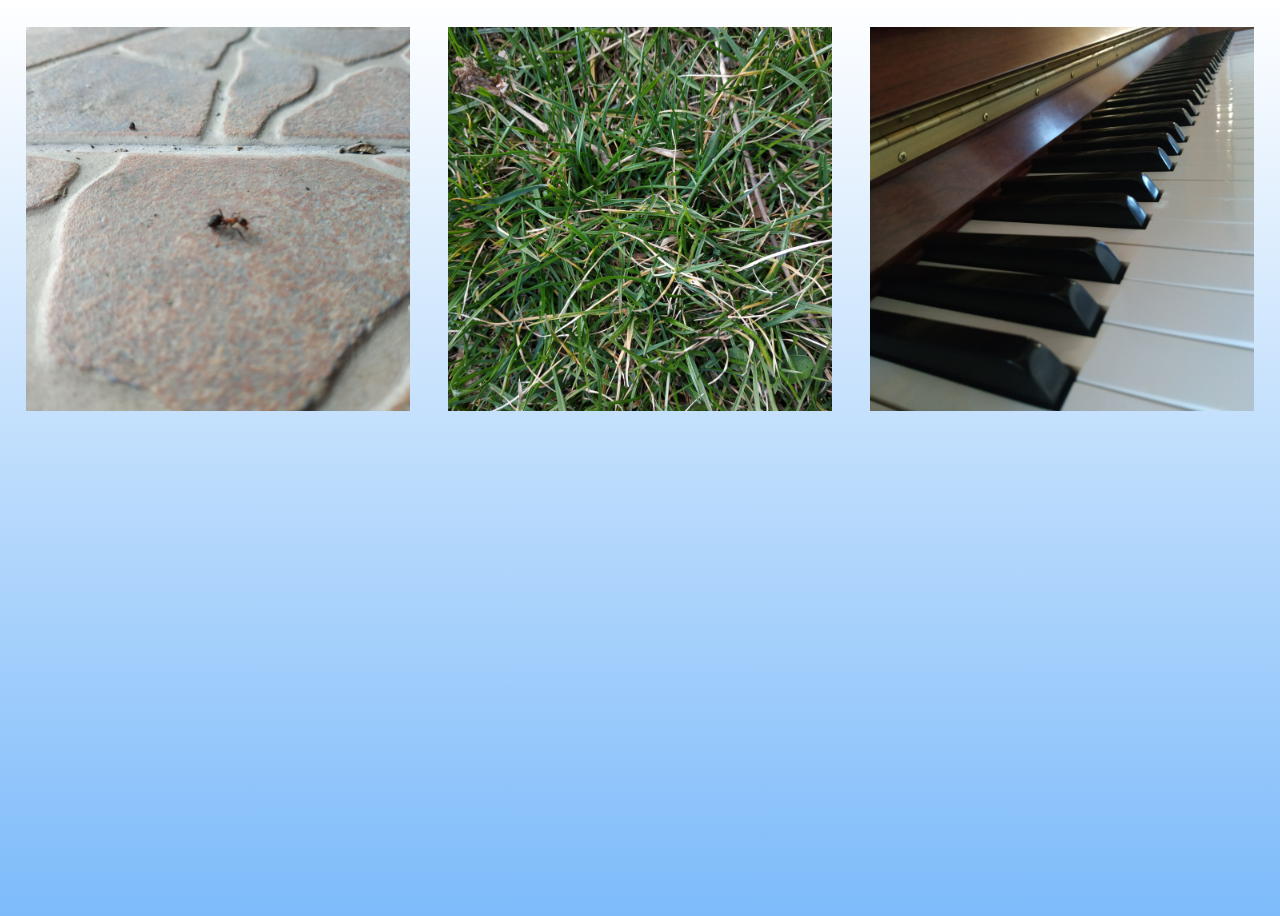
<file: gallery.html>
<!DOCTYPE html>
<html>
  <head>
    <meta charset="UTF-8" />
    <link rel="stylesheet" type="text/css" href="gallery.css" />
  </head>

  <body>
    <a href="#">
      <img class="image" src="ant.jpg" />
    </a>
    <a href="#">
      <img class="image" src="grass.jpg" />
    </a>
    <a href="#">
      <img class="image" src="piano.jpg" />
    </a>
  </body>
</html>
</file>
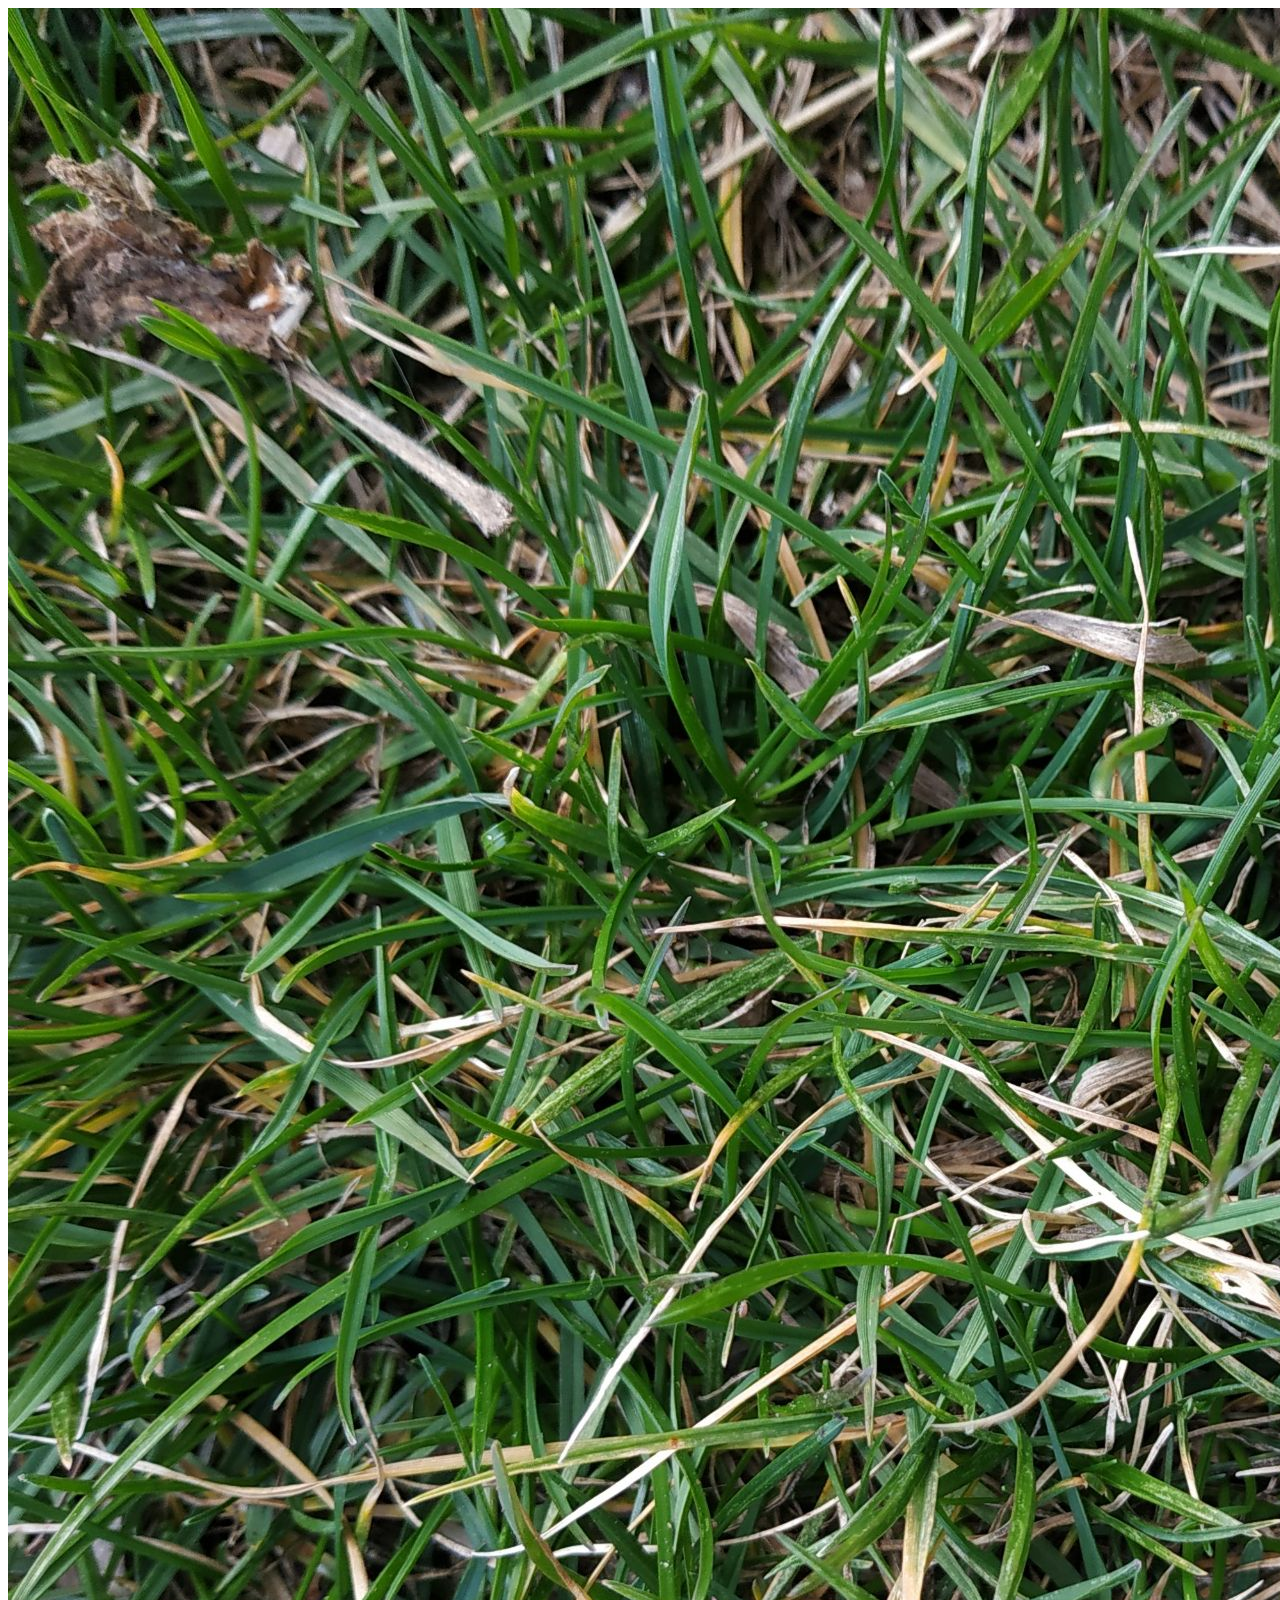
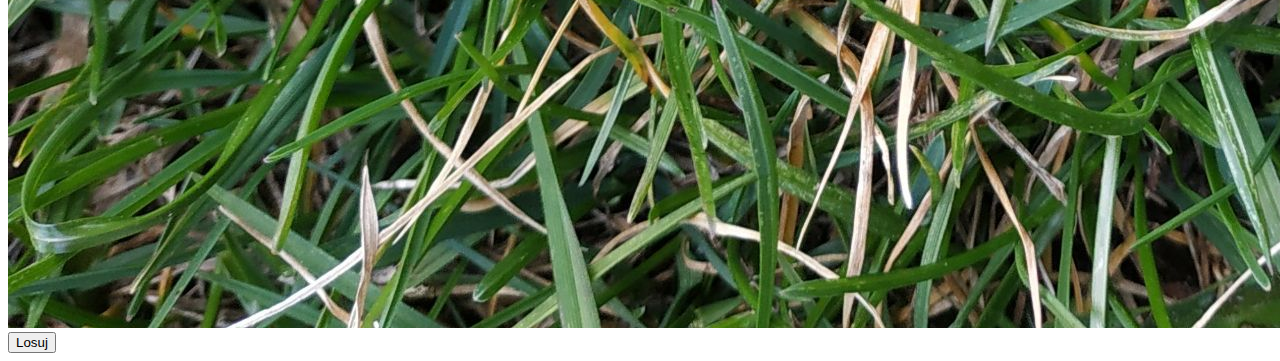
<file: kjewk.html>
<!DOCTYPE html>
<html>
    <head>
        <meta charset="UTF-8"> 
        <title>Kjewk</title>
        <link rel = "shortcut icon" href="" >

    </head>
    <body>
        <main>
            <div>
                <img id = 'meme' src = '' alt = 'meme'>
                <button type = 'button' id = 'przycisk'>Losuj</button>
            </div>
        </main>
        <script>
            let tablica = ['ant.jpg', 'piano.jpg', 'grass.jpg'];
            let i = 0;
            let y, z;
            let x = tablica.length;
            function losuj() {
                if (i > 0) {
                    while (y == z) {
                        y = Math.floor(Math.random() * x);
                    }
                    document.getElementById('meme').src = tablica[y];
                    z = y;
                } else {
                    y = Math.floor(Math.random() * x);
                    document.getElementById('meme').src = tablica[y];
                    z = y;
                    i++;
                }
            }
            losuj();
            document.getElementById('przycisk').addEventListener('click', losuj);
        </script>
    </body>
</html>
</file>
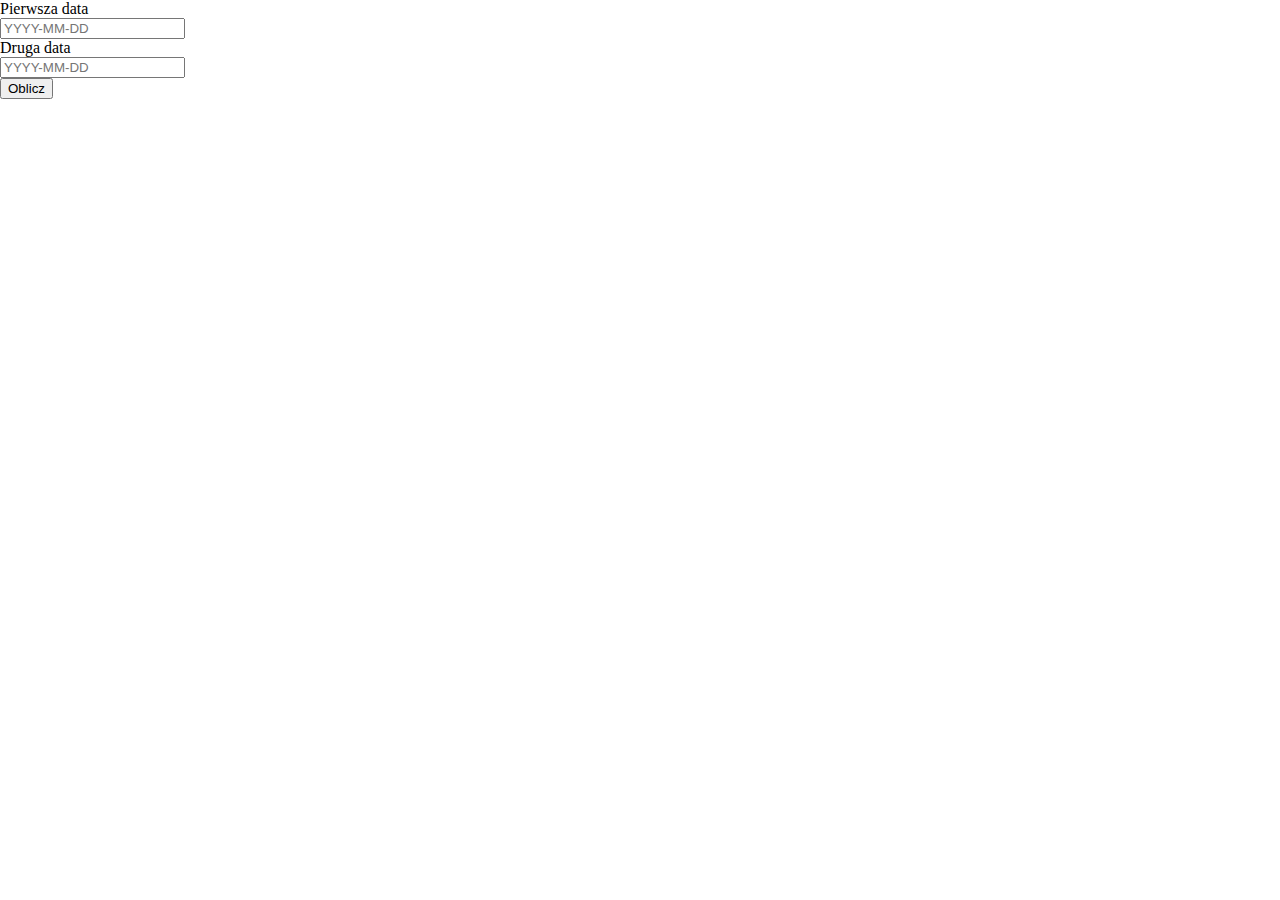
<file: liczby.html>
<!DOCTYPE html>
<html>

<head>
    <meta charset="UTF-8">
    <link rel="stylesheet" type="text/css" href="style.css">

</head>

<body>
    <div id="form">
        <form action="">
            Pierwsza data<br>
            <input type="text" name="pierwszaData" value="" placeholder="YYYY-MM-DD" id="1">
            <br>
            Druga data<br>
            <input type="text" name="drugaData" value="" placeholder="YYYY-MM-DD" id="2">
        </form>
        <button onclick="funkcja()">Oblicz</button>
    </div>

    <script>
        function funkcja() {
            var a = new Date (document.getElementById('1').value);
            var b = new Date (document.getElementById('2').value);
            var c = a.getTime();
            var d = b.getTime();
            var e = c - d;
            var f = e/86400000;
            console.log(f);
        }
    </script>
</body>

</html>
</file>
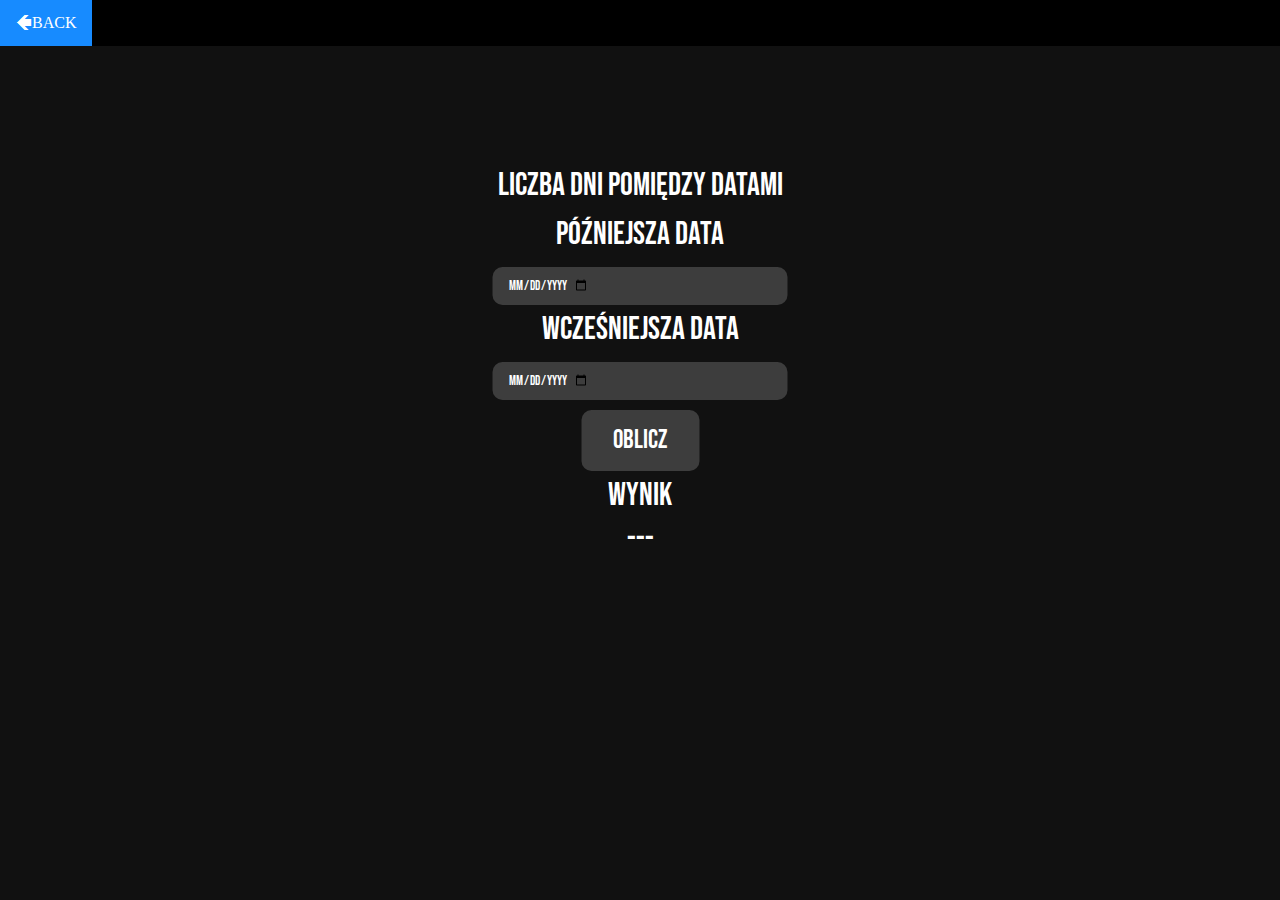
<file: numbers.html>
<!DOCTYPE html>
<html>

<head>
    <meta charset="UTF-8">
    <link rel="stylesheet" type="text/css" href="styleNumbers.css">
    <link href="https://fonts.googleapis.com/css?family=Bebas+Neue&display=swap" rel="stylesheet">
    <link rel="icon" href="logo.png" type="image/png" sizes="16x16">
    <title>Date Calculator</title>
</head>

<body>
    <header>
        <nav>
            <ul>
                <li><a href="index.html">🢀BACK</a></li>
            </ul>
        </nav>
    </header>
    <div id="form" class="container">
        <p>Liczba dni pomiędzy datami</p>
        <form action="" class="form">
            <p>Późniejsza data</p>
            <input type="date" name="pierwszaData" value="" placeholder="YYYY-MM-DD" id="1" class="input">
            <p>Wcześniejsza data</p>
            <input type="date" name="drugaData" value="" placeholder="YYYY-MM-DD" id="2" class="input">
        </form>
        <button onclick="funkcja()">Oblicz</button>
        <p>Wynik</p>
        <div id="wynik">---</div>
    </div>

    <script>
        function funkcja() {
            var a = new Date(document.getElementById('1').value);
            var b = new Date(document.getElementById('2').value);
            var c = a.getTime();
            var d = b.getTime();
            var e = c - d;
            var f = e / 86400000;
            document.getElementById("wynik").innerHTML = f;
        }
    </script>
</body>

</html>
</file>
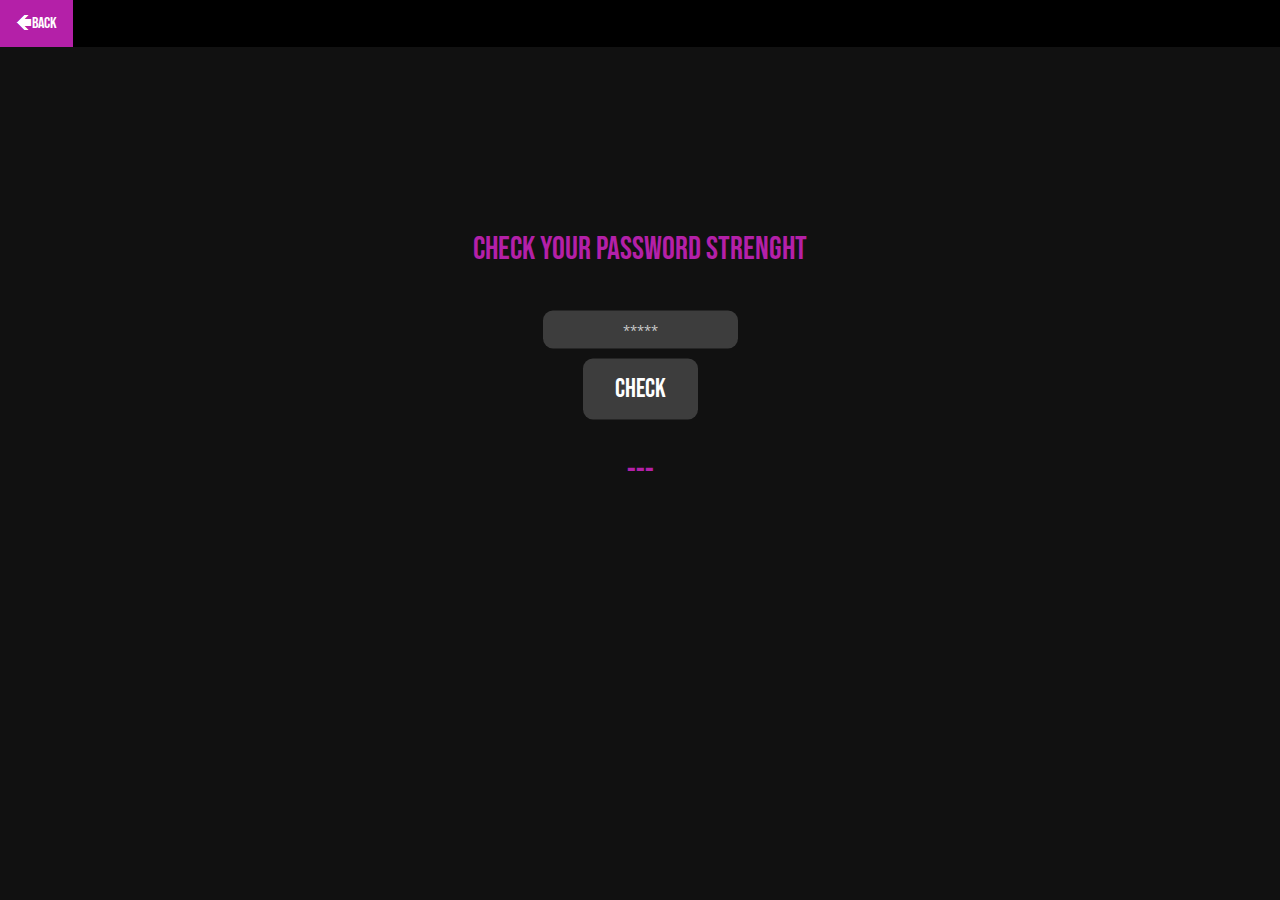
<file: passwordChecker.html>
<!DOCTYPE html>
<html>
  <head>
    <meta charset="UTF-8" />
    <link rel="stylesheet" type="text/css" href="stylePasswordChecker.css" />
    <link
      href="https://fonts.googleapis.com/css?family=Bebas+Neue&display=swap"
      rel="stylesheet"
    />
    <link
      href="https://fonts.googleapis.com/css2?family=Open+Sans:wght@600&display=swap"
      rel="stylesheet"
    />
  </head>
  <body>
    <header>
      <nav>
        <ul>
          <li><a href="index.html">🢀BACK</a></li>
        </ul>
      </nav>
    </header>

    <div class="container">
      <p>Check your password strenght</p>
      <form>
        <input type="text" placeholder="*****" class="input" id="password" />
        <button type="button" onclick="passwordCheck()">Check</button>
        <p id="result">---</p>
      </form>
    </div>
    <script>
      function passwordCheck() {
        var cum = document.getElementById("password").value;
        var score = 0;
        var ReExLetter = RegExp("[a-z]");
        var ReExCapitalLetter = RegExp("[A-Z]");
        var ReExNumber = RegExp("[0-9]");
        var cumLenght = cum.length;

        if (cumLenght < 8) {
        } else if (cumLenght > 20) {
          score = 3;
        } else {
          if (ReExLetter.test(cum)) {
            score++;
          }
          if (ReExCapitalLetter.test(cum)) {
            score++;
          }
          if (ReExNumber.test(cum)) {
            score++;
          }
        }
        console.log(score)
        if (score == 0) {
          document.getElementById("result").innerHTML = "WEAK";
        } else if (score == 1) {
          document.getElementById("result").innerHTML = "OK";
        } else if (score == 2) {
          document.getElementById("result").innerHTML = "GOOD";
        } else {
          document.getElementById("result").innerHTML = "STRONG";
        }
      }
    </script>
  </body>
</html>
</file>
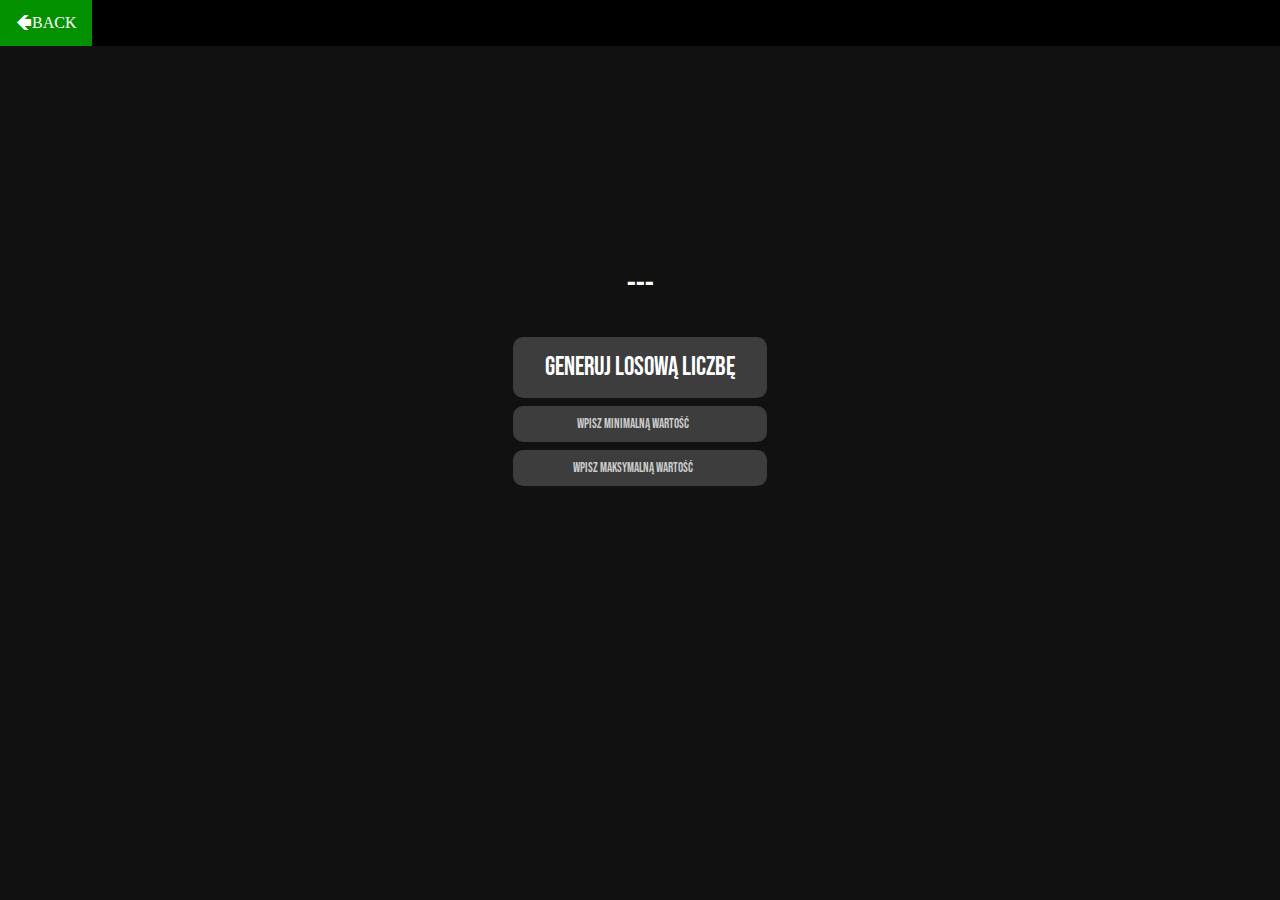
<file: randomNumber.html>
<!DOCTYPE html>
<html>
  <head>
    <meta charset="UTF-8" />
    <link rel="stylesheet" type="text/css" href="styleRandomNumbers.css" />
    <!-- <link rel="stylesheet" type="text/css" href="style.css" /> -->
    <link
      href="https://fonts.googleapis.com/css?family=Bebas+Neue&display=swap"
      rel="stylesheet"
    />
    <link rel="icon" href="logo.png" type="image/png" sizes="16x16">
    <title>Random Number Generator</title>
  </head>
  <body>
    <header>
      <nav>
        <ul>
          <li><a href="index.html">🢀BACK</a></li>
        </ul>
      </nav>
    </header>

    <div class="container">
      <p id="suga">---</p>
      <button onclick="randomNumber()">Generuj Losową Liczbę</button>
      <input
        type="number"
        placeholder="Wpisz minimalną wartość"
        id="min"
        class="input"
      />
      <input
        type="number"
        placeholder="Wpisz maksymalną wartość"
        id="maks"
        class="input"
      />
    </div>
    <script>
      function randomNumber() {
        var y = Math.abs(document.getElementById("min").value);
        var z = Math.abs(document.getElementById("maks").value);
        var a;
        if (y > z) {
          a = y;
          y = z;
          z = a;
        }
        var x = Math.floor(Math.random() * (z - y + 1) + y);
        
        if(0==1){
          
          document.getElementById("suga").innerHTML = "0";
        }else{
          
          document.getElementById("suga").innerHTML = x;
          
        };
        
      }
    </script>
  </body>
</html>
</file>
<file: gallery.css>
.image {
    width: 30vw;
    height: auto;
    opacity: 100%;
}

.image:hover {
    opacity: 80%;
}

body {
    display: flex;
    justify-content: center;
    background-image: linear-gradient(0deg, #7dbbfa, #fff);
    height: 100vh;
}

a {
    width: auto;
    margin: 1.5vw;
}
</file>
<file: style.css>
ul {
  list-style-type: none;
  margin: 0;
  padding: 0;
  overflow: hidden;
  background-color: #000;
}

li {
  float: left;
}

li a,
.dropbtn {
  display: inline-block;
  color: white;
  text-align: center;
  padding: 14px 16px;
  text-decoration: none;
}

li a:hover,
.dropdown:hover .dropbtn {
  background-color: #d11515;
}

li.dropdown {
  display: inline-block;
}

.dropdown-content {
  display: none;
  position: absolute;
  background-color: #292929;
  min-width: 160px;
  box-shadow: 0px 8px 16px 0px rgba(0, 0, 0, 0.3);
  z-index: 1;
}

.dropdown-content a {
  color: rgb(255, 255, 255);
  padding: 12px 16px;
  text-decoration: none;
  display: block;
  text-align: left;
}

.dropdown-content a:hover {
  background-color: #ff3838;
  color: #000;
}

.dropdown:hover .dropdown-content {
  display: block;
}

nav {
  font-family: Bebas Neue, sans-serif;
  padding: 0px;
  margin: 0px;
}

body {
  padding: 0px;
  margin: 0px;
}

#content {
  position: fixed;
  height: 100%;
  width: 100%;
  font-family: "Bebas Neue", sans-serif;
  text-align: center;
  background-color: #111;
}

#witaj {
  font-size: 150px;
  color: #d11515;
}

#work {
  text-decoration: underline;
  font-size: 2vw;
  color: #b39a98;
}
audio {
  margin-top: 1000%;
  margin-left: 38%;
  margin-bottom: 10px;
  display: none;
}
</file>
<file: styleNumbers.css>
body {
  margin: 0;
  color: #fff;
}
#form {
  text-align: center;
  position: absolute;
  top: 40%;
  left: 50%;
  transform: translate(-50%, -50%);
  font-family: Bebas Neue, sans-serif;
  font-size: 2.5vw;
}
html {
  background-color: #111;
}
p {
  margin: 5px;
}
ul {
  list-style-type: none;
  margin: 0;
  padding: 0;
  overflow: hidden;
  background-color: #000;
}

li {
  float: left;
}

li a,
.dropbtn {
  display: inline-block;
  color: white;
  text-align: center;
  padding: 14px 16px;
  text-decoration: none;
}

li a:hover,
.dropdown:hover .dropbtn {
  background-color: #178bff;
}

li.dropdown {
  display: inline-block;
}

button {
  background-color: #3d3d3d;
  border: none;
  color: #ffffff;
  padding: 15px 32px;
  text-align: center;
  text-decoration: none;
  font-family: Bebas Neue, sans-serif;
  font-size: 2vw;
  transition: 0.2s;
  border-radius: 10px;
}
button:hover {
  background-color: #ffffff;
  color: #58aafc;
  cursor: pointer;
}
.input {
  display: flex;
  background-color: #3d3d3d;
  align-content: center;
  margin-top: 8px;
  padding: 10px;
  border: 0;
  border-radius: 10px;
  font-family: Bebas Neue, sans-serif;
  text-align: center;
  color: #ffffff;
}
.input::placeholder {
  color: #cccccc;
}

.input:hover {
  background-color: #ffffff;
  color: #3d3d3d;
}
.input:hover::placeholder {
  color: #58aafc;
}

.form {
    display: flex;
    flex-direction: column;
    justify-content: center;
    align-content: center;
}

button {
    margin-top: 10px;
}
</file>
<file: stylePasswordChecker.css>
body {
    background-color: #111;
    margin: 0;
  }
  ul {
    list-style-type: none;
    margin: 0;
    padding: 0;
    overflow: hidden;
    background-color: #000;
    font-family: "Bebas Neue", sans-serif;
  }
  
  li {
    float: left;
  }
  
  li a,
  .dropbtn {
    display: inline-block;
    color: white;
    text-align: center;
    padding: 14px 16px;
    text-decoration: none;
  }
  
  li a:hover,
  .dropdown:hover .dropbtn {
    background-color: #b420a8;
  }
  
  li.dropdown {
    display: inline-block;
  }
  .container {
    text-align: center;
    position: absolute;
    top: 40%;
    left: 50%;
    transform: translate(-50%, -50%);
    font-family: Bebas Neue, sans-serif;
    font-size: 2.5vw;
    display: flex;
    justify-content: center;
    align-content: center;
    flex-direction: column;
  }
  button {
    background-color: #3d3d3d;
    border: none;
    color: #ffffff;
    padding: 15px 32px;
    text-align: center;
    text-decoration: none;
    font-family: Bebas Neue, sans-serif;
    font-size: 2vw;
    transition: 0.2s;
    border-radius: 10px;
  }
  button:hover {
    background-color: #ffffff;
    color: #ca0ba1;
    cursor: pointer;
  }
  .input {
    display: flex;
    background-color: #3d3d3d;
    align-content: center;
    margin: 10px;
    padding: 10px;
    border: 0;
    border-radius: 10px;
    font-family: 'Open Sans', sans-serif;
    text-align: center;
    color: #ffffff;
  }
  .input::placeholder {
    color: #cccccc;
  }
  
  .input:hover {
    background-color: #ffffff;
    color: #3d3d3d;
  }
  .input:hover::placeholder {
    color: #ca0ba1;
  }
p {
    color: #b420a8;
}
  
p:hover {
    color: #ffffff;
}

form{
    display: flex;
    align-items: center;
    flex-direction: column;
}
</file>
<file: styleRandomNumbers.css>
body {
  background-color: #111;
  margin: 0;
}
ul {
  list-style-type: none;
  margin: 0;
  padding: 0;
  overflow: hidden;
  background-color: #000;
}

li {
  float: left;
}

li a,
.dropbtn {
  display: inline-block;
  color: white;
  text-align: center;
  padding: 14px 16px;
  text-decoration: none;
}

li a:hover,
.dropdown:hover .dropbtn {
  background-color: #039100;
}

li.dropdown {
  display: inline-block;
}
.container {
  text-align: center;
  position: absolute;
  top: 40%;
  left: 50%;
  transform: translate(-50%, -50%);
  font-family: Bebas Neue, sans-serif;
  font-size: 2.5vw;
  display: flex;
  justify-content: center;
  align-content: center;
  flex-direction: column;
}
button {
  background-color: #3d3d3d;
  border: none;
  color: #ffffff;
  padding: 15px 32px;
  text-align: center;
  text-decoration: none;
  font-family: Bebas Neue, sans-serif;
  font-size: 2vw;
  transition: 0.2s;
  border-radius: 10px;
}
button:hover {
  background-color: #ffffff;
  color: #2db02a;
  cursor: pointer;
}
.input {
  display: flex;
  background-color: #3d3d3d;
  align-content: center;
  margin-top: 8px;
  padding: 10px;
  border: 0;
  border-radius: 10px;
  font-family: Bebas Neue, sans-serif;
  text-align: center;
  color: #ffffff;
}
.input::placeholder {
  color: #cccccc;
}

.input:hover {
  background-color: #ffffff;
  color: #3d3d3d;
}
.input:hover::placeholder {
  color: #2db02a;
}

#suga {
    color: #fff;
}

#suga:hover {
    color: #2db02a;
}
</file>
